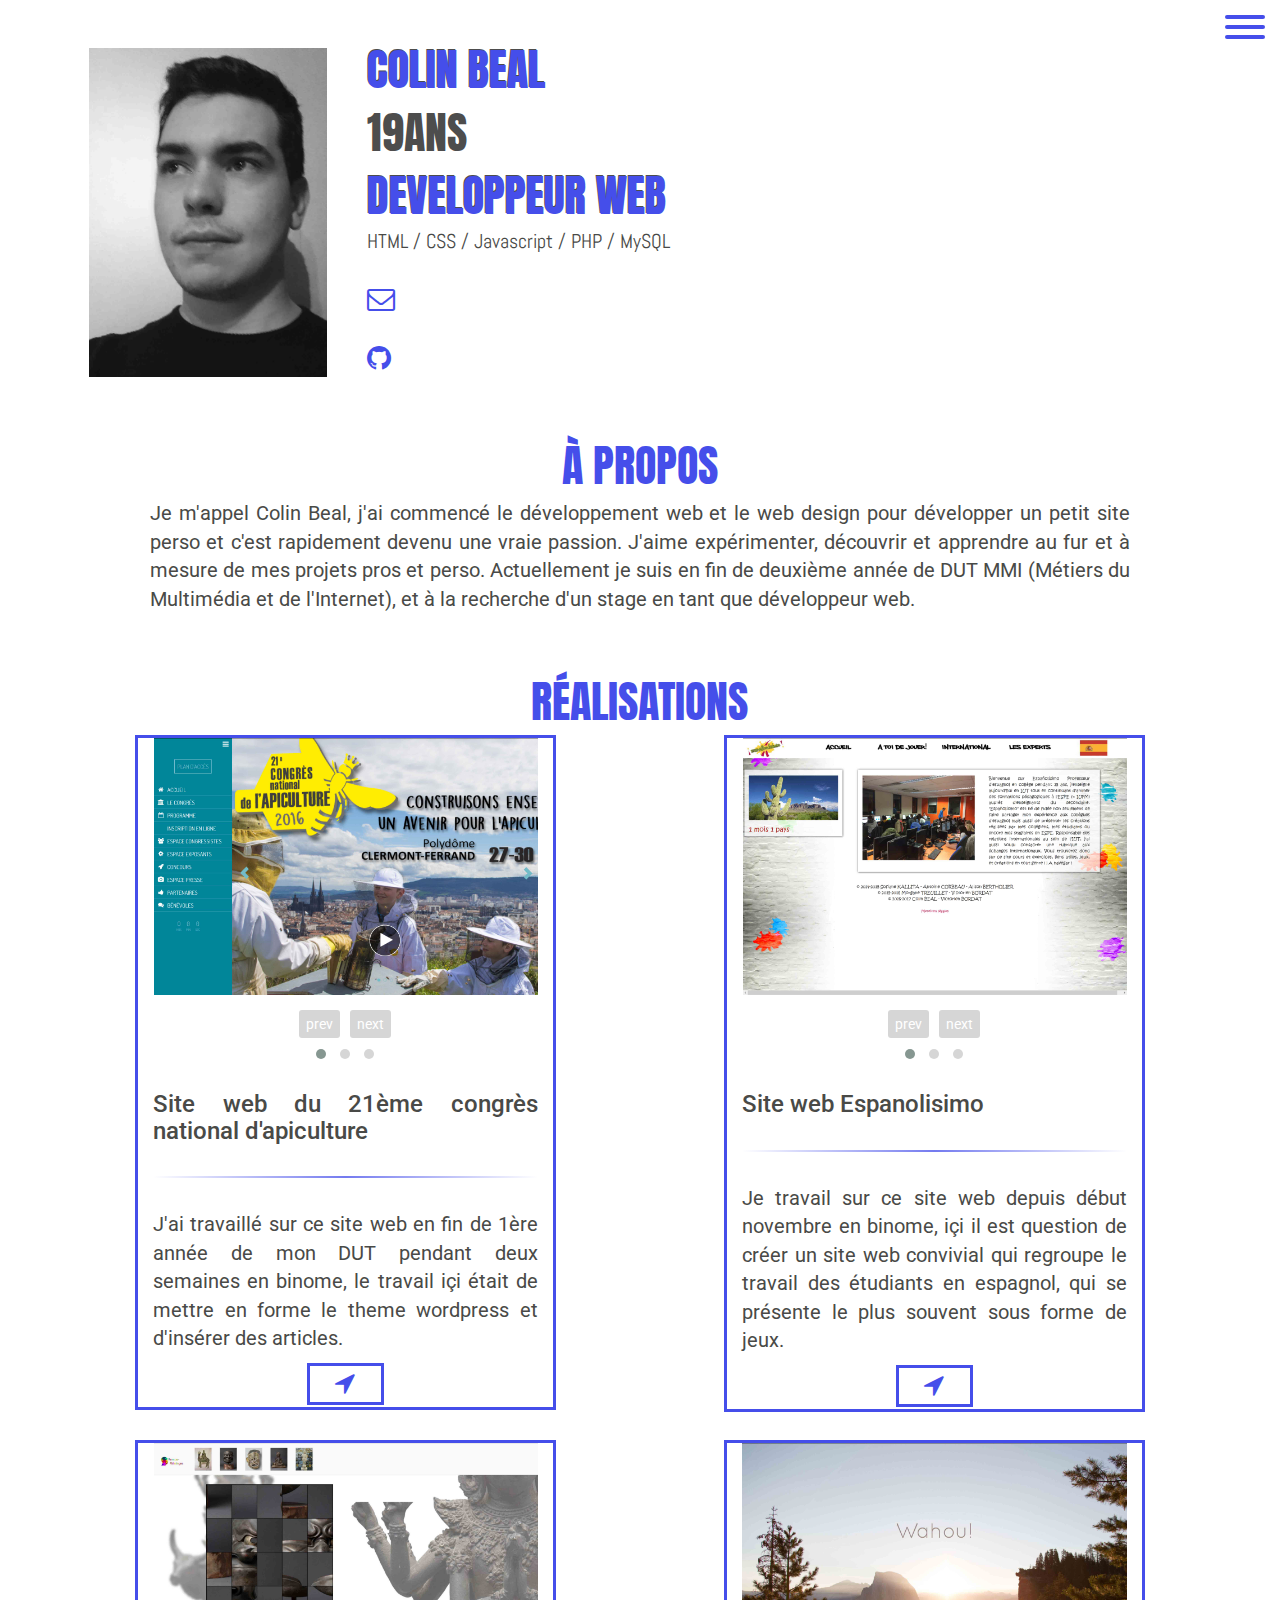
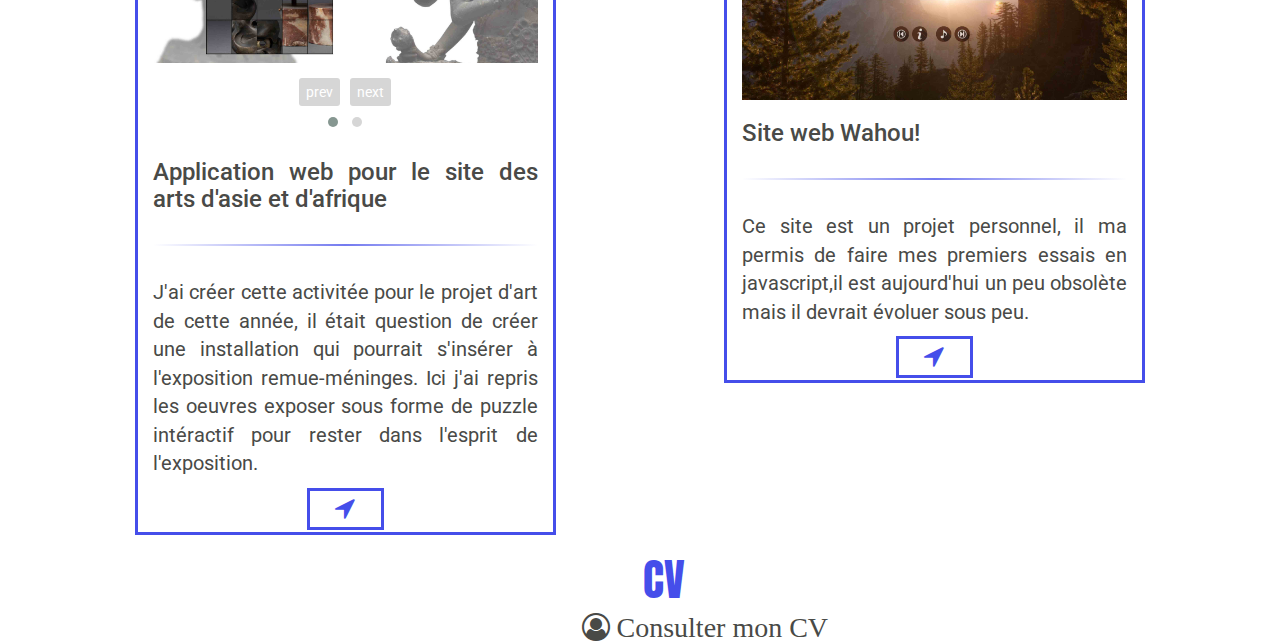
<file: BOOTSTRAP site - Copie/index.html>
﻿<!DOCTYPE html>
<html lang="fr">
  <head>
    <meta charset="utf-8">
    <meta http-equiv="X-UA-Compatible" content="IE=edge">
    <meta name="viewport" content="width=device-width, initial-scale=1">


    <title>Site web de Colin BEAL</title>

    <link href="https://fonts.googleapis.com/css?family=Roboto|Anton|Abel" rel="stylesheet">
      <!-- Bootstrap -->
    <link href="css/bootstrap.css" rel="stylesheet">
			<!-- Font awesome-->
	<link href="css/font-awesome.min.css" rel="stylesheet">
			<!-- Ma feuille de style-->
	<link href="css/style.css" rel="stylesheet">

    <link href="css/hamburger.css" rel="stylesheet">

      <link rel="stylesheet" href="css/owl.carousel.min.css">
      <link rel="stylesheet" href="css/owl.theme.default.min.css">
			  <script src="https://oss.maxcdn.com/html5shiv/3.7.3/html5shiv.min.js"></script>
			  <script src="https://oss.maxcdn.com/respond/1.4.2/respond.min.js"></script>

  </head>
      <body>



      <div class="bgd">
                <div class="container main" id="accueil">
                    <div class="row">
                        <div class="col-md-3 hidden-xs hidden-sm ">
                    <img src="images/3.jpg" alt="photo colin" class="img-responsive img" >
                        </div>
                        <div class="col-md-6">
                            <span class="maintext">COLIN BEAL</span>
                                </br>
                                <span class="maintext2">19ans</span>
                                </br>
                                <span class="maintext">Developpeur web  </span>
                                </br>
                                <span class="maintext3">HTML / CSS / Javascript / PHP / MySQL</span>
                                </br>
                            <i class="fa fa-envelope-o fa-2x un" id="show"><span class="mail">  colinbealwork@gmail.com</span></i>
                            </br>
                            <a href="https://github.com/ColinBeal" target="_blank" ><i class="fa fa-github fa-2x un" id="show"></i></a>




                            </div>
                        <div class=" navbar-fixed-top menu">
                            <button class="hamburger hamburger--collapse pull-right" type="button" onclick='overlay()'>
                             <span class="hamburger-box">
                             <span class="hamburger-inner"></span>
                            </span>
                            </button>
                        <script>
                            // Look for .hamburger
                            var hamburger = document.querySelector(".hamburger");
                            // On click
                            hamburger.addEventListener("click", function() {
                                // Toggle class "is-active"
                                hamburger.classList.toggle("is-active");
                                // Do something else, like open/close menu
                            });
                        </script>
                            <div id="overlay">
                                <div class="liens">
                                    <ul>
                                        <li><a href="#accueil">accueil</a></li>
                                        <li><a href="#aprop">à propos</a></li>
                                        <li><a href="#real">réalisations</a></li>
                                        <li><a href="#cv">CV</a></li>
                                    </ul>
                                </div>
                    </div>
                </div>

  </div>
          <div class="container aprop">
              <h2 id="aprop"> à propos </h2>
              <p>
                  Je m'appel Colin Beal, j'ai commencé le développement web et le web design pour développer un petit site perso et c'est rapidement devenu une vraie passion. J'aime expérimenter, découvrir et apprendre au fur et à mesure de mes projets pros et perso.
                  Actuellement je suis en fin de deuxième année de DUT MMI (Métiers du Multimédia et de l'Internet), et à la recherche d'un stage en tant que développeur web.
              </p>
          </div>
          <div class="container aprop">
              <h2> Réalisations </h2>
            <div class="row">
              <div class="col-md-5 real">
                  <div class="owl-carousel owl-theme">
                      <div> <img src="images/4.jpg" class="img-responsive"> </div>
                      <div> <img src="images/5.jpg" class="img-responsive"> </div>
                      <div> <img src="images/6.jpg" class="img-responsive"> </div>
                  </div>
                  <h3>Site web du 21ème congrès national d'apiculture</h3>
                  <hr/>
                  <p>J'ai travaillé sur ce site web en fin de 1ère année de mon DUT pendant deux semaines en binome, le travail içi était de mettre en forme le theme wordpress et d'insérer des articles.</p>
                    <a class="button" href="http://www.congres-national-apiculture.com" target="_blank" ><i class="fa fa-location-arrow" id="show"></i></a>
              </div>
              <div class="col-md-2"></div>
              <div class="col-md-5 real">
                  <div class="owl-carousel owl-theme">
                      <div> <img src="images/7.jpg" class="img-responsive"> </div>
                      <div> <img src="images/8.jpg" class="img-responsive"> </div>
                      <div> <img src="images/9.jpg" class="img-responsive"> </div>
                  </div>
                  <h3>Site web Espanolisimo</h3>
                  <hr/>
                  <p>Je travail sur ce site web depuis début novembre en binome, içi il est question de créer un site web convivial qui regroupe le travail des étudiants en espagnol, qui se présente le plus souvent sous forme de jeux. </p>
                  <a class="button" href="http://www.espanolisimo.fr" target="_blank" ><i class="fa fa-location-arrow" id="show"></i></a>
              </div>
          </div>
              </br>
              <div class="row">
                  <div class="col-md-5 real">

                      <div class="owl-carousel owl-theme">
                          <div> <img src="images/10.jpg" class="img-responsive"> </div>
                          <div> <img src="images/11.jpg" class="img-responsive"> </div>
                      </div>
                      <h3>Application web pour le site des arts d'asie et d'afrique</h3>
                      <hr/>
                      <p>J'ai créer cette activitée pour le projet d'art de cette année, il était question de créer une installation qui pourrait s'insérer à l'exposition remue-méninges. Ici j'ai repris les oeuvres exposer sous forme de puzzle intéractif pour rester dans l'esprit de l'exposition.</p>
                      <a class="button" href="Puzzle/index.html" target="_blank" ><i class="fa fa-location-arrow" id="show"></i></a>
                  </div>
                  <div class="col-md-2"></div>
                  <div class="col-md-5 real">

                         <img src="images/12.jpg" class="img-responsive">

                      <h3>Site web Wahou!</h3>
                      <hr/>
                      <p>Ce site est un projet personnel, il ma permis de faire mes premiers essais en javascript,il est aujourd'hui un peu obsolète mais il devrait évoluer sous peu. </p>
                      <a class="button" href="Wahou/index.html" target="_blank" ><i class="fa fa-location-arrow" id="show"></i></a>
                  </div>
              </div>




          </div>
                    <div class="container" id="cv">

                        <h2> CV </h2>
                        <div class="row">
                            <div class="col-md-5"> </div>
                            <div class="col-md-4">
                                 <a href="CV%20ColinBEAL.pdf" target="_blank" ><i class="fa fa-user-circle-o fa-2x fa-align-center cv" id="show">  Consulter mon CV</i></a>
                            </div>
                            </div>
                    </div>
          </div>


          <script src="js/jquery.js"></script>
          <script src="js/owl.carousel.min.js"></script>
          <script src="js/bootstrap.min.js"></script>
          <script src="js/monscript.js"></script>
      </body>
</html>
</file>
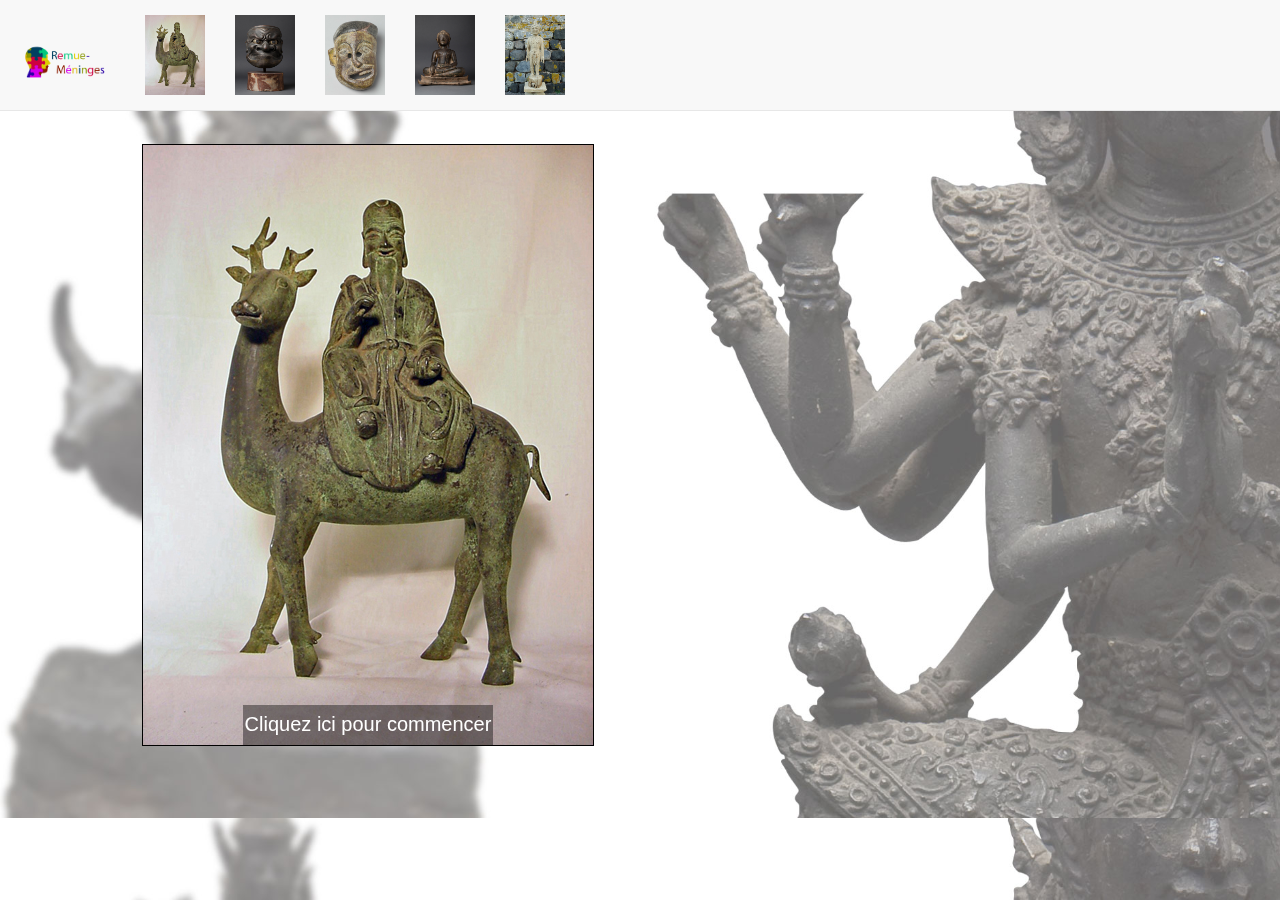
<file: Puzzle/index.html>
<!DOCTYPE html>
<html>
<head>
    <title></title>
  
	
	
		<!-- Bootstrap -->
		<link href="css/bootstrap.css" rel="stylesheet">
		<!-- Police FA:-->
		<link href="css/font-awesome.min.css" rel="stylesheet">
		<!-- Ma feuille de style -->
		<link href="css/site.css" rel="stylesheet">
		
	
	
	
</head>

<body onload="init();">
<div class="container">
	<div class="row">
		<div class="col-md-4">
			<canvas id="canvas" width="300" height="300">Sorry, your browser doesn't support the &lt;canvas&gt; element.</canvas>
		</div>
		<div class="container-fluid"></div>
	</div>
	<!-- /row -->
</div>
<!-- /container -->


<div class="container">
			<nav class="navbar navbar-default navbar-fixed-top entete">
				<div class="container-fluid">
				<!-- Brand and toggle get grouped for better mobile display -->
					<div class="navbar-header">
						<button type="button" class="navbar-toggle collapsed" data-toggle="collapse" data-target="#bs-example-navbar-collapse-1" aria-expanded="false">
							<span class="sr-only">Toggle navigation</span>
							<span class="icon-bar"></span>
							<span class="icon-bar"></span>
							<span class="icon-bar"></span>
						</button>
						<!--Logo /image du site -->
							<a class="navbar-brand" href="#"><img src="images/logo.png" width="100" height="100"> </a>
					</div>

				<!-- Collect the nav links, forms, and other content for toggling -->
					<div class="collapse navbar-collapse" id="bs-example-navbar-collapse-1">
						<ul class="nav navbar-nav">
							<li><a href="2.html"><img src="images/2.jpg" width="60" height="80"> <span class="sr-only">(current)</span></a></li>
							<li><a href="3.html"><img src="images/3.jpg" width="60" height="80"> <span class="sr-only">(current)</span></a></li>
							<li><a href="4.html"><img src="images/4.jpg" width="60" height="80"> <span class="sr-only">(current)</span></a></li>
							<li><a href="5.html"><img src="images/5.jpg" width="60" height="80"> <span class="sr-only">(current)</span></a></li>
							<li><a href="6.html"><img src="images/6.jpg" width="60" height="80"> <span class="sr-only">(current)</span></a></li>
						
			
					</div><!-- /.navbar-collapse -->
				</div>

				
				 <!-- Appel de jquery via un CDN -->
		<script src="https://ajax.googleapis.com/ajax/libs/jquery/1.12.4/jquery.min.js"></script>
	
    <!-- Appel des scripts bootstrap -->
		<script src="js/bootstrap.min.js"></script>
	
		  <!-- script perso -->
		<script src="js/mon_script.js"></script>
				<script src="js/jquery.js"></script>
		  <script src="js/js.js"></script>
</body>

</html>
</file>
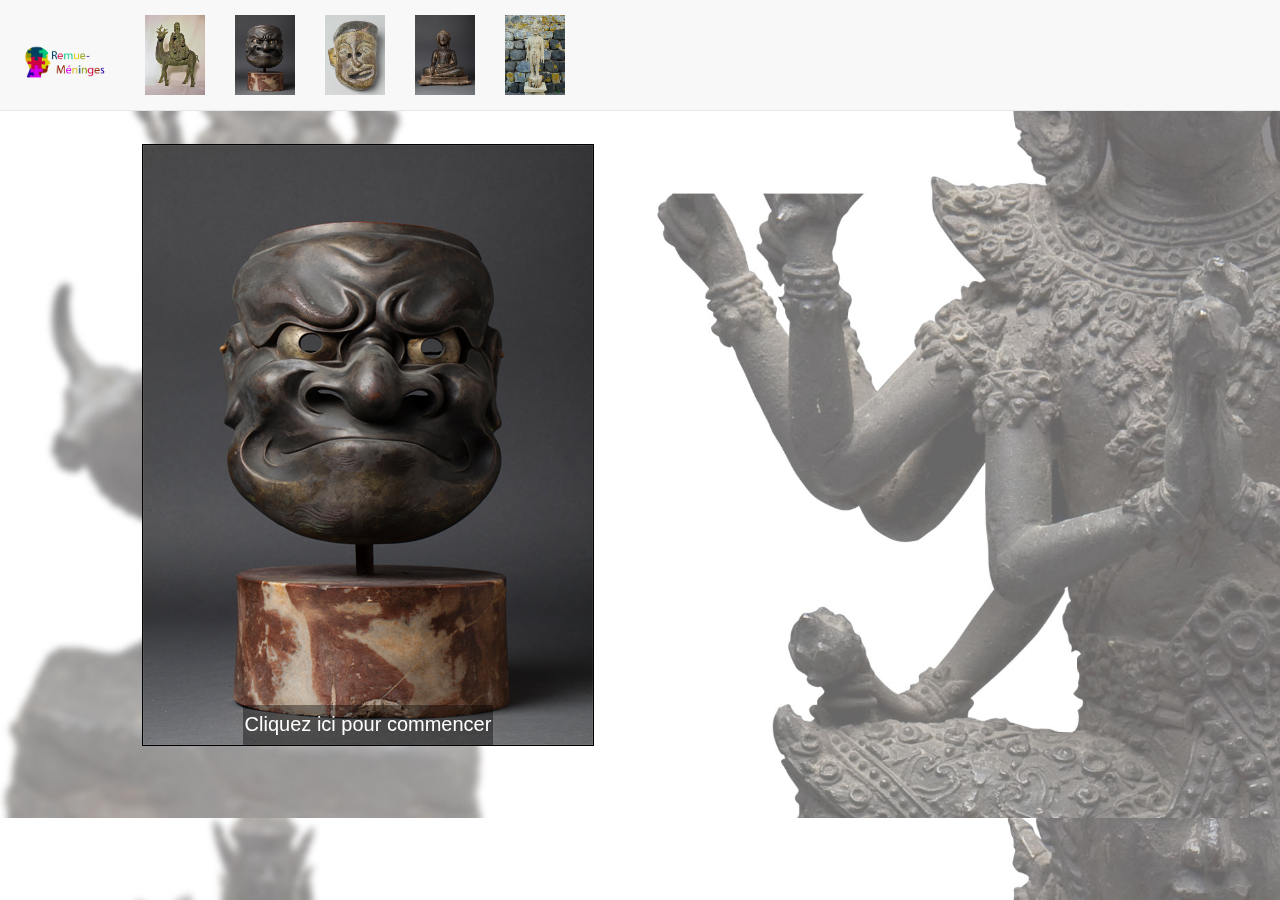
<file: Puzzle/3.html>
<!DOCTYPE html>
<html>
<head>
    <title></title>
  
	
	
		<!-- Bootstrap -->
		<link href="css/bootstrap.css" rel="stylesheet">
		<!-- Police FA:-->
		<link href="css/font-awesome.min.css" rel="stylesheet">
		<!-- Ma feuille de style -->
		<link href="css/site.css" rel="stylesheet">
		
	
	
	
</head>

<body onload="init();">
<div class="container">
	<div class="row">
		<div class="col-md-4">
			<canvas id="canvas" width="300" height="300">Sorry, your browser doesn't support the &lt;canvas&gt; element.</canvas>
		</div>
		<div class="container-fluid"></div>
	</div>
	<!-- /row -->
</div>
<!-- /container -->


<div class="container">
			<nav class="navbar navbar-default navbar-fixed-top entete">
				<div class="container-fluid">
				<!-- Brand and toggle get grouped for better mobile display -->
					<div class="navbar-header">
						<button type="button" class="navbar-toggle collapsed" data-toggle="collapse" data-target="#bs-example-navbar-collapse-1" aria-expanded="false">
							<span class="sr-only">Toggle navigation</span>
							<span class="icon-bar"></span>
							<span class="icon-bar"></span>
							<span class="icon-bar"></span>
						</button>
						<!--Logo /image du site -->
							<a class="navbar-brand" href="#"><img src="images/logo.png" width="100" height="100"> </a>
					</div>

				<!-- Collect the nav links, forms, and other content for toggling -->
					<div class="collapse navbar-collapse" id="bs-example-navbar-collapse-1">
						<ul class="nav navbar-nav">
							<li><a href="2.html"><img src="images/2.jpg" width="60" height="80"> <span class="sr-only">(current)</span></a></li>
							<li><a href="3.html"><img src="images/3.jpg" width="60" height="80"> <span class="sr-only">(current)</span></a></li>
							<li><a href="4.html"><img src="images/4.jpg" width="60" height="80"> <span class="sr-only">(current)</span></a></li>
							<li><a href="5.html"><img src="images/5.jpg" width="60" height="80"> <span class="sr-only">(current)</span></a></li>
							<li><a href="6.html"><img src="images/6.jpg" width="60" height="80"> <span class="sr-only">(current)</span></a></li>
						
			
					</div><!-- /.navbar-collapse -->
				</div>

				
				 <!-- Appel de jquery via un CDN -->
		<script src="https://ajax.googleapis.com/ajax/libs/jquery/1.12.4/jquery.min.js"></script>
	
    <!-- Appel des scripts bootstrap -->
		<script src="js/bootstrap.min.js"></script>
	
		  <!-- script perso -->
		<script src="js/mon_script.js"></script>
				<script src="js/jquery.js"></script>
		  <script src="js/js2.js"></script>
</body>

</html>
</file>
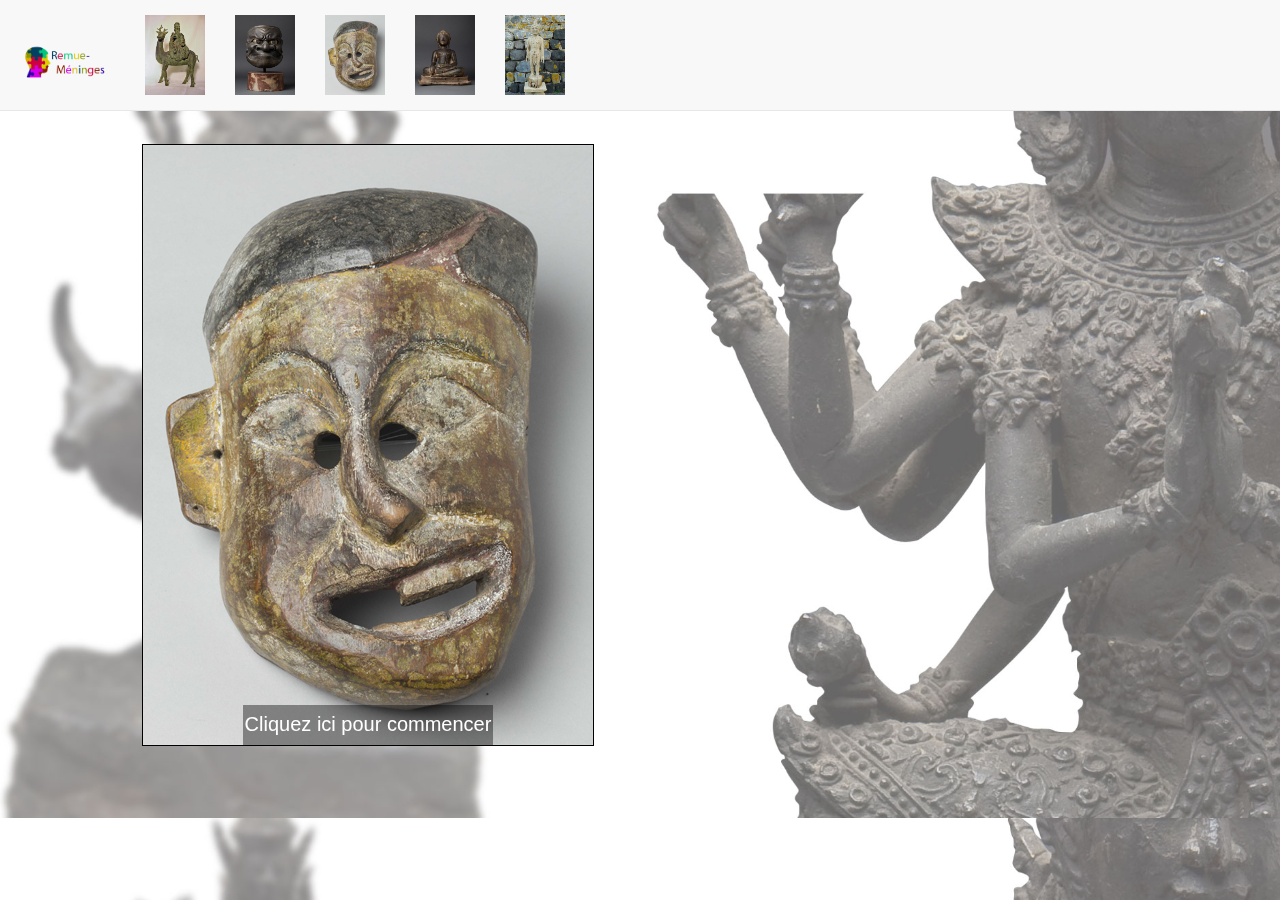
<file: Puzzle/4.html>
<!DOCTYPE html>
<html>
<head>
    <title></title>
  
	
	
		<!-- Bootstrap -->
		<link href="css/bootstrap.css" rel="stylesheet">
		<!-- Police FA:-->
		<link href="css/font-awesome.min.css" rel="stylesheet">
		<!-- Ma feuille de style -->
		<link href="css/site.css" rel="stylesheet">
		
	
	
	
</head>

<body onload="init();">
<div class="container">
	<div class="row">
		<div class="col-md-4">
			<canvas id="canvas" width="300" height="300">Sorry, your browser doesn't support the &lt;canvas&gt; element.</canvas>
		</div>
		<div class="container-fluid"></div>
	</div>
	<!-- /row -->
</div>
<!-- /container -->


<div class="container">
			<nav class="navbar navbar-default navbar-fixed-top entete">
				<div class="container-fluid">
				<!-- Brand and toggle get grouped for better mobile display -->
					<div class="navbar-header">
						<button type="button" class="navbar-toggle collapsed" data-toggle="collapse" data-target="#bs-example-navbar-collapse-1" aria-expanded="false">
							<span class="sr-only">Toggle navigation</span>
							<span class="icon-bar"></span>
							<span class="icon-bar"></span>
							<span class="icon-bar"></span>
						</button>
						<!--Logo /image du site -->
							<a class="navbar-brand" href="#"><img src="images/logo.png" width="100" height="100"> </a>
					</div>

				<!-- Collect the nav links, forms, and other content for toggling -->
					<div class="collapse navbar-collapse" id="bs-example-navbar-collapse-1">
						<ul class="nav navbar-nav">
							<li><a href="2.html"><img src="images/2.jpg" width="60" height="80"> <span class="sr-only">(current)</span></a></li>
							<li><a href="3.html"><img src="images/3.jpg" width="60" height="80"> <span class="sr-only">(current)</span></a></li>
							<li><a href="4.html"><img src="images/4.jpg" width="60" height="80"> <span class="sr-only">(current)</span></a></li>
							<li><a href="5.html"><img src="images/5.jpg" width="60" height="80"> <span class="sr-only">(current)</span></a></li>
							<li><a href="6.html"><img src="images/6.jpg" width="60" height="80"> <span class="sr-only">(current)</span></a></li>
						
			
					</div><!-- /.navbar-collapse -->
				</div>

				
				 <!-- Appel de jquery via un CDN -->
		<script src="https://ajax.googleapis.com/ajax/libs/jquery/1.12.4/jquery.min.js"></script>
	
    <!-- Appel des scripts bootstrap -->
		<script src="js/bootstrap.min.js"></script>
	
		  <!-- script perso -->
		<script src="js/mon_script.js"></script>
				<script src="js/jquery.js"></script>
		  <script src="js/js3.js"></script>
</body>

</html>
</file>
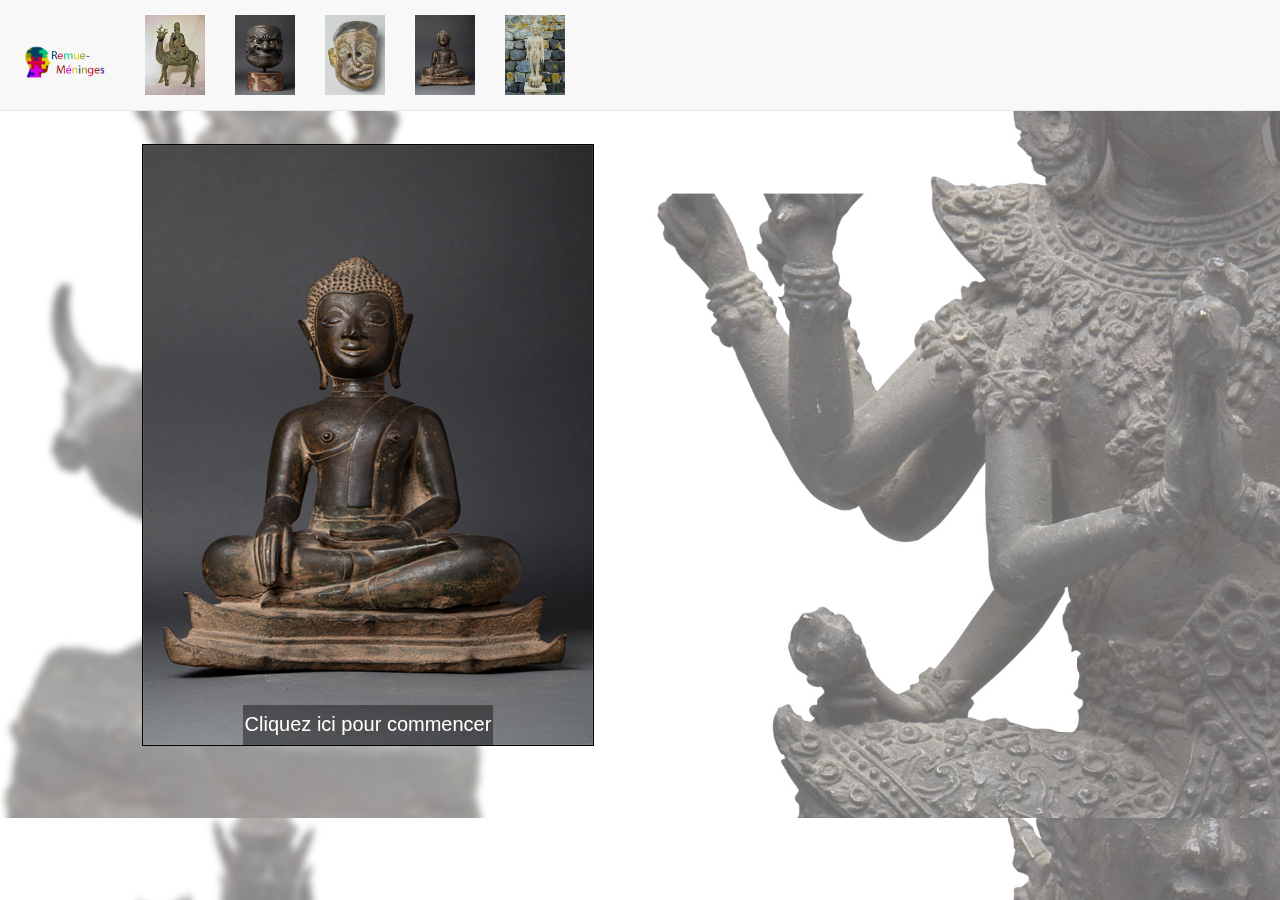
<file: Puzzle/5.html>
<!DOCTYPE html>
<html>
<head>
    <title></title>
  
	
	
		<!-- Bootstrap -->
		<link href="css/bootstrap.css" rel="stylesheet">
		<!-- Police FA:-->
		<link href="css/font-awesome.min.css" rel="stylesheet">
		<!-- Ma feuille de style -->
		<link href="css/site.css" rel="stylesheet">
		
	
	
	
</head>

<body onload="init();">
<div class="container">
	<div class="row">
		<div class="col-md-4">
			<canvas id="canvas" width="300" height="300">Sorry, your browser doesn't support the &lt;canvas&gt; element.</canvas>
		</div>
		<div class="container-fluid"></div>
	</div>
	<!-- /row -->
</div>
<!-- /container -->


<div class="container">
			<nav class="navbar navbar-default navbar-fixed-top entete">
				<div class="container-fluid">
				<!-- Brand and toggle get grouped for better mobile display -->
					<div class="navbar-header">
						<button type="button" class="navbar-toggle collapsed" data-toggle="collapse" data-target="#bs-example-navbar-collapse-1" aria-expanded="false">
							<span class="sr-only">Toggle navigation</span>
							<span class="icon-bar"></span>
							<span class="icon-bar"></span>
							<span class="icon-bar"></span>
						</button>
						<!--Logo /image du site -->
							<a class="navbar-brand" href="#"><img src="images/logo.png" width="100" height="100"> </a>
					</div>

				<!-- Collect the nav links, forms, and other content for toggling -->
					<div class="collapse navbar-collapse" id="bs-example-navbar-collapse-1">
						<ul class="nav navbar-nav">
							<li><a href="2.html"><img src="images/2.jpg" width="60" height="80"> <span class="sr-only">(current)</span></a></li>
							<li><a href="3.html"><img src="images/3.jpg" width="60" height="80"> <span class="sr-only">(current)</span></a></li>
							<li><a href="4.html"><img src="images/4.jpg" width="60" height="80"> <span class="sr-only">(current)</span></a></li>
							<li><a href="5.html"><img src="images/5.jpg" width="60" height="80"> <span class="sr-only">(current)</span></a></li>
							<li><a href="6.html"><img src="images/6.jpg" width="60" height="80"> <span class="sr-only">(current)</span></a></li>
						
			
					</div><!-- /.navbar-collapse -->
				</div>

				
				 <!-- Appel de jquery via un CDN -->
		<script src="https://ajax.googleapis.com/ajax/libs/jquery/1.12.4/jquery.min.js"></script>
	
    <!-- Appel des scripts bootstrap -->
		<script src="js/bootstrap.min.js"></script>
	
		  <!-- script perso -->
		<script src="js/mon_script.js"></script>
				<script src="js/jquery.js"></script>
		  <script src="js/js4.js"></script>
</body>

</html>
</file>
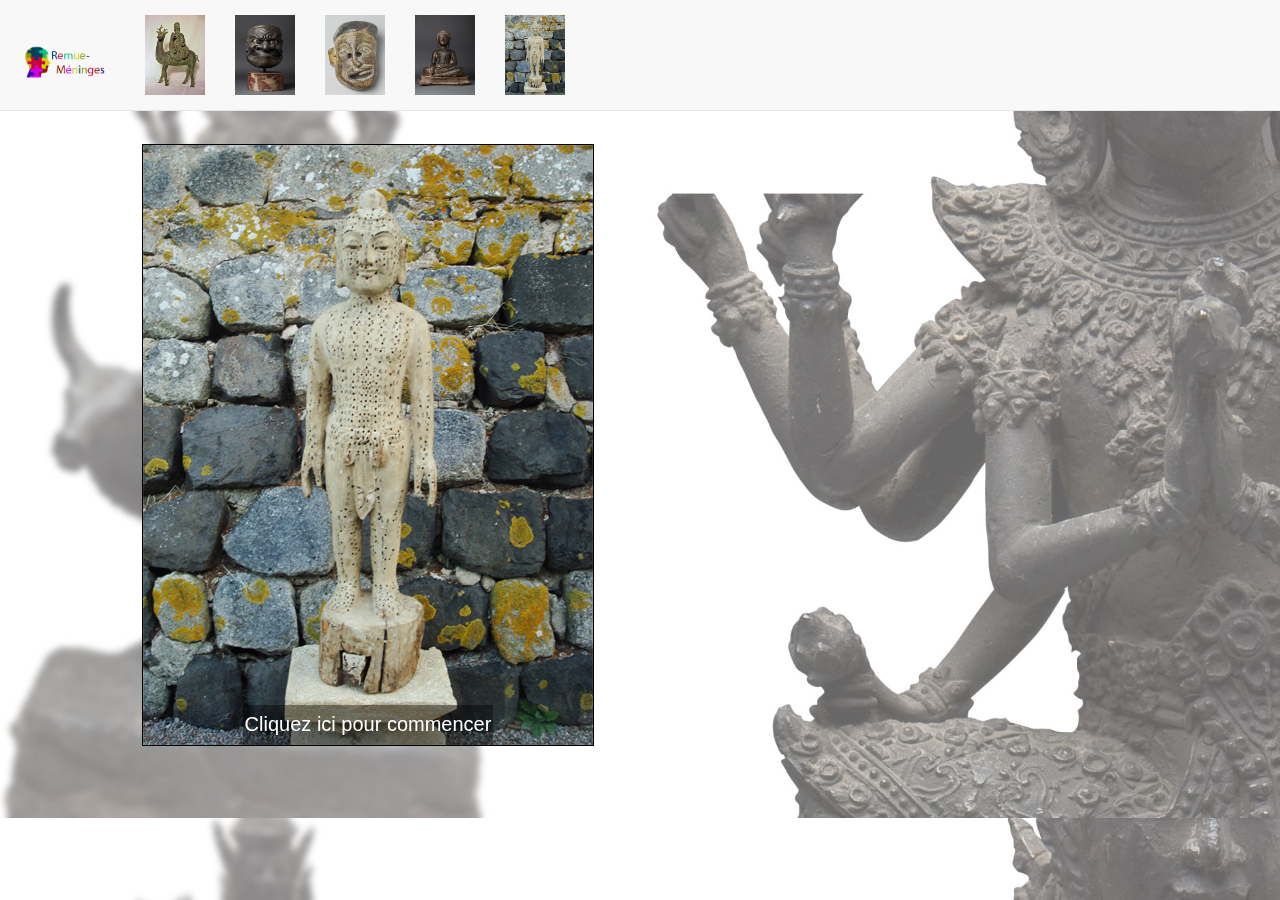
<file: Puzzle/6.html>
<!DOCTYPE html>
<html>
<head>
    <title></title>
  
	
	
		<!-- Bootstrap -->
		<link href="css/bootstrap.css" rel="stylesheet">
		<!-- Police FA:-->
		<link href="css/font-awesome.min.css" rel="stylesheet">
		<!-- Ma feuille de style -->
		<link href="css/site.css" rel="stylesheet">
		
	
	
	
</head>

<body onload="init();">
<div class="container">
	<div class="row">
		<div class="col-md-4">
			<canvas id="canvas" width="300" height="300">Sorry, your browser doesn't support the &lt;canvas&gt; element.</canvas>
		</div>
		<div class="container-fluid"></div>
	</div>
	<!-- /row -->
</div>
<!-- /container -->


<div class="container">
			<nav class="navbar navbar-default navbar-fixed-top entete">
				<div class="container-fluid">
				<!-- Brand and toggle get grouped for better mobile display -->
					<div class="navbar-header">
						<button type="button" class="navbar-toggle collapsed" data-toggle="collapse" data-target="#bs-example-navbar-collapse-1" aria-expanded="false">
							<span class="sr-only">Toggle navigation</span>
							<span class="icon-bar"></span>
							<span class="icon-bar"></span>
							<span class="icon-bar"></span>
						</button>
						<!--Logo /image du site -->
							<a class="navbar-brand" href="#"><img src="images/logo.png" width="100" height="100"> </a>
					</div>

				<!-- Collect the nav links, forms, and other content for toggling -->
					<div class="collapse navbar-collapse" id="bs-example-navbar-collapse-1">
						<ul class="nav navbar-nav">
							<li><a href="2.html"><img src="images/2.jpg" width="60" height="80"> <span class="sr-only">(current)</span></a></li>
							<li><a href="3.html"><img src="images/3.jpg" width="60" height="80"> <span class="sr-only">(current)</span></a></li>
							<li><a href="4.html"><img src="images/4.jpg" width="60" height="80"> <span class="sr-only">(current)</span></a></li>
							<li><a href="5.html"><img src="images/5.jpg" width="60" height="80"> <span class="sr-only">(current)</span></a></li>
							<li><a href="6.html"><img src="images/6.jpg" width="60" height="80"> <span class="sr-only">(current)</span></a></li>
						
			
					</div><!-- /.navbar-collapse -->
				</div>

				
				 <!-- Appel de jquery via un CDN -->
		<script src="https://ajax.googleapis.com/ajax/libs/jquery/1.12.4/jquery.min.js"></script>
	
    <!-- Appel des scripts bootstrap -->
		<script src="js/bootstrap.min.js"></script>
	
		  <!-- script perso -->
		<script src="js/mon_script.js"></script>
				<script src="js/jquery.js"></script>
		  <script src="js/js5.js"></script>
</body>

</html>
</file>
<file: BOOTSTRAP site - Copie/css/style.css>
body {

    background-size: cover;
    position: relative;
    height: 100vh;
    font-family: 'Roboto', sans-serif;

}

.main {
background-color: #ffffff;
 /*   background: rgba(235,235,235,1);
    background: -moz-linear-gradient(left, rgba(235,235,235,1) 0%, rgb(145, 145, 145) 18%, rgba(145,145,145,1) 50%, rgba(145,145,145,1) 59%, rgba(145,145,145,1) 71%, rgba(145,145,145,1) 100%);
    background: -webkit-gradient(left top, right top, color-stop(0%, rgba(235,235,235,1)), color-stop(18%, rgba(145,145,145,1)), color-stop(50%, rgba(145,145,145,1)), color-stop(59%, rgba(145,145,145,1)), color-stop(71%, rgba(145,145,145,1)), color-stop(100%, rgba(145,145,145,1)));
    background: -webkit-linear-gradient(left, rgba(235,235,235,1) 0%, rgba(145,145,145,1) 18%, rgba(145,145,145,1) 50%, rgba(145,145,145,1) 59%, rgba(145,145,145,1) 71%, rgba(145,145,145,1) 100%);
    background: -o-linear-gradient(left, rgba(235,235,235,1) 0%, rgba(145,145,145,1) 18%, rgba(145,145,145,1) 50%, rgba(145,145,145,1) 59%, rgba(145,145,145,1) 71%, rgba(145,145,145,1) 100%);
    background: -ms-linear-gradient(left, rgba(235,235,235,1) 0%, rgba(145,145,145,1) 18%, rgba(145,145,145,1) 50%, rgba(145,145,145,1) 59%, rgba(145,145,145,1) 71%, rgba(145,145,145,1) 100%);
    background: linear-gradient(to right, rgba(235,235,235,1) 0%, rgba(145,145,145,1) 18%, rgba(145,145,145,1) 50%, rgba(145,145,145,1) 59%, rgba(145,145,145,1) 71%, rgba(145,145,145,1) 100%);
    filter: progid:DXImageTransform.Microsoft.gradient( startColorstr='#ebebeb', endColorstr='#919191', GradientType=1 );
    */


    width: 90%;
    margin-top: 3%;
    text-align: justify;
}

.maintext {
    text-shadow: -1px -1px #4d4d4d;
    text-transform: uppercase;
    color: #454eea;
    font-family: 'Anton', sans-serif;
    font-size: 44px;
    text-align: center;
    animation-duration: 5s;
    animation-name: slidein;

}
.maintext2 {
    text-transform: uppercase;
    color: #4d4d4d;
    font-family: 'Anton', sans-serif;
    font-size: 44px;
    animation-duration: 3s;
    animation-name: slidein;
}
.maintext3 {
    font-size: 20px;
    color: #494a47;
    font-family: 'Abel', sans-serif;
    animation-duration: 7s;
    animation-name: slidein;

}


.img{
    padding: 10px;
}

.button{
    font-family: 'Abel', sans-serif;
    font-size: 25px;
    color: rgba(69, 78, 234);
    border-style: solid;
    border-color: #454eea;
    display: block;
    margin: auto;
    width: 20%;
    margin-bottom: 2px;
    text-decoration: none;
    cursor: pointer;
    text-align: center;

}

.aprop {
    background-color: #ffffff;
    color: #494a47;
    font-size: 20px;
    width: 90%;
    margin-top: 3%;
    text-align: justify;
}
@keyframes slidein {
    from {
        margin-left: 30%;
        width: 0%;
    }

    to {
        margin-left: 0%;
        width: 0%;
    }
}

.ico {
    width: 80px;
    height: 80px;
    padding: 5px;
}

h2{
    text-transform: uppercase;
    color: #454eea;
    font-family: 'Anton', sans-serif;
    font-size: 44px;
    text-align: center;
}

.un {
    color: #454eea;
    padding-top: 30px;
    cursor: pointer;
}
i {
    color: #454eea;

    cursor: pointer;
}

.mail{
    visibility:hidden;
}

.menu{
    left:40%;
}

#overlay{
    visibility: hidden;
}

.liens{
    background-color: rgba(69, 78, 234, 0.3);
   width: 200%;
    height:200%;
}
li{
    text-transform: uppercase;

    font-family: 'Anton', sans-serif;
    font-size: 45px;

    list-style-type: none;



}
a
{
    color: #494a47;
    text-decoration: none;
}

.real {
    border-style: solid;
    border-color: #454eea;

}

hr {
    border: 0px solid;
    height: 2px;
    background-image: linear-gradient(to right, rgba(0, 0, 0, 0), rgba(69, 78, 234, 0.75), rgba(0, 0, 0, 0));
    margin: 32px 0px;
    display: block;
}
.cv{
    color: #494a47;

    cursor: pointer;
}
</file>
<file: Puzzle/css/site.css>
body{
    margin: auto;
    background-image: url("../images/fond.jpg");
    background-size: cover;
    font:15px "Helvetica Neue", Helvetica, Arial, sans-serif !important;
}
canvas{
    margin-top: 40%;
    margin-left: 20%;
}
.entete {
    color: #ab822c;
}
</file>
<file: BOOTSTRAP site - Copie/css/hamburger.css>
/*!
     * Hamburgers
     * @description Tasty CSS-animated hamburgers
     * @author Jonathan Suh @jonsuh
     * @site https://jonsuh.com/hamburgers
     * @link https://github.com/jonsuh/hamburgers
     */
.hamburger {
    padding: 15px 15px;
    display: inline-block;
    cursor: pointer;
    transition-property: opacity, filter;
    transition-duration: 0.15s;
    transition-timing-function: linear;
    font: inherit;
    color: inherit;
    text-transform: none;
    background-color: transparent;
    border: 0;
    margin: 0;
    overflow: visible; }
.hamburger:hover {
    opacity: 0.7; }

.hamburger-box {
    width: 40px;
    height: 24px;
    display: inline-block;
    position: relative; }

.hamburger-inner {
    display: block;
    top: 50%;
    margin-top: -2px; }
.hamburger-inner, .hamburger-inner::before, .hamburger-inner::after {
    width: 40px;
    height: 4px;
    background-color: #454eea;
    border-radius: 4px;
    position: absolute;
    transition-property: transform;
    transition-duration: 0.15s;
    transition-timing-function: ease; }
.hamburger-inner::before, .hamburger-inner::after {
    content: "";
    display: block; }
.hamburger-inner::before {
    top: -10px; }
.hamburger-inner::after {
    bottom: -10px; }

/*
   * 3DX
   */
.hamburger--3dx .hamburger-box {
    perspective: 80px; }

.hamburger--3dx .hamburger-inner {
    transition: transform 0.2s cubic-bezier(0.645, 0.045, 0.355, 1), background-color 0s 0.1s cubic-bezier(0.645, 0.045, 0.355, 1); }
.hamburger--3dx .hamburger-inner::before, .hamburger--3dx .hamburger-inner::after {
    transition: transform 0s 0.1s cubic-bezier(0.645, 0.045, 0.355, 1); }

.hamburger--3dx.is-active .hamburger-inner {
    background-color: transparent;
    transform: rotateY(180deg); }
.hamburger--3dx.is-active .hamburger-inner::before {
    transform: translate3d(0, 10px, 0) rotate(45deg); }
.hamburger--3dx.is-active .hamburger-inner::after {
    transform: translate3d(0, -10px, 0) rotate(-45deg); }

/*
   * 3DX Reverse
   */
.hamburger--3dx-r .hamburger-box {
    perspective: 80px; }

.hamburger--3dx-r .hamburger-inner {
    transition: transform 0.2s cubic-bezier(0.645, 0.045, 0.355, 1), background-color 0s 0.1s cubic-bezier(0.645, 0.045, 0.355, 1); }
.hamburger--3dx-r .hamburger-inner::before, .hamburger--3dx-r .hamburger-inner::after {
    transition: transform 0s 0.1s cubic-bezier(0.645, 0.045, 0.355, 1); }

.hamburger--3dx-r.is-active .hamburger-inner {
    background-color: transparent;
    transform: rotateY(-180deg); }
.hamburger--3dx-r.is-active .hamburger-inner::before {
    transform: translate3d(0, 10px, 0) rotate(45deg); }
.hamburger--3dx-r.is-active .hamburger-inner::after {
    transform: translate3d(0, -10px, 0) rotate(-45deg); }

/*
   * 3DY
   */
.hamburger--3dy .hamburger-box {
    perspective: 80px; }

.hamburger--3dy .hamburger-inner {
    transition: transform 0.2s cubic-bezier(0.645, 0.045, 0.355, 1), background-color 0s 0.1s cubic-bezier(0.645, 0.045, 0.355, 1); }
.hamburger--3dy .hamburger-inner::before, .hamburger--3dy .hamburger-inner::after {
    transition: transform 0s 0.1s cubic-bezier(0.645, 0.045, 0.355, 1); }

.hamburger--3dy.is-active .hamburger-inner {
    background-color: transparent;
    transform: rotateX(-180deg); }
.hamburger--3dy.is-active .hamburger-inner::before {
    transform: translate3d(0, 10px, 0) rotate(45deg); }
.hamburger--3dy.is-active .hamburger-inner::after {
    transform: translate3d(0, -10px, 0) rotate(-45deg); }

/*
   * 3DY Reverse
   */
.hamburger--3dy-r .hamburger-box {
    perspective: 80px; }

.hamburger--3dy-r .hamburger-inner {
    transition: transform 0.2s cubic-bezier(0.645, 0.045, 0.355, 1), background-color 0s 0.1s cubic-bezier(0.645, 0.045, 0.355, 1); }
.hamburger--3dy-r .hamburger-inner::before, .hamburger--3dy-r .hamburger-inner::after {
    transition: transform 0s 0.1s cubic-bezier(0.645, 0.045, 0.355, 1); }

.hamburger--3dy-r.is-active .hamburger-inner {
    background-color: transparent;
    transform: rotateX(180deg); }
.hamburger--3dy-r.is-active .hamburger-inner::before {
    transform: translate3d(0, 10px, 0) rotate(45deg); }
.hamburger--3dy-r.is-active .hamburger-inner::after {
    transform: translate3d(0, -10px, 0) rotate(-45deg); }

/*
   * Arrow
   */
.hamburger--arrow.is-active .hamburger-inner::before {
    transform: translate3d(-8px, 0, 0) rotate(-45deg) scale(0.7, 1); }

.hamburger--arrow.is-active .hamburger-inner::after {
    transform: translate3d(-8px, 0, 0) rotate(45deg) scale(0.7, 1); }

/*
   * Arrow Right
   */
.hamburger--arrow-r.is-active .hamburger-inner::before {
    transform: translate3d(8px, 0, 0) rotate(45deg) scale(0.7, 1); }

.hamburger--arrow-r.is-active .hamburger-inner::after {
    transform: translate3d(8px, 0, 0) rotate(-45deg) scale(0.7, 1); }

/*
   * Arrow Alt
   */
.hamburger--arrowalt .hamburger-inner::before {
    transition: top 0.1s 0.15s ease, transform 0.15s cubic-bezier(0.165, 0.84, 0.44, 1); }

.hamburger--arrowalt .hamburger-inner::after {
    transition: bottom 0.1s 0.15s ease, transform 0.15s cubic-bezier(0.165, 0.84, 0.44, 1); }

.hamburger--arrowalt.is-active .hamburger-inner::before {
    top: 0;
    transform: translate3d(-8px, -10px, 0) rotate(-45deg) scale(0.7, 1);
    transition: top 0.1s ease, transform 0.15s 0.1s cubic-bezier(0.895, 0.03, 0.685, 0.22); }

.hamburger--arrowalt.is-active .hamburger-inner::after {
    bottom: 0;
    transform: translate3d(-8px, 10px, 0) rotate(45deg) scale(0.7, 1);
    transition: bottom 0.1s ease, transform 0.15s 0.1s cubic-bezier(0.895, 0.03, 0.685, 0.22); }

/*
   * Arrow Alt Right
   */
.hamburger--arrowalt-r .hamburger-inner::before {
    transition: top 0.1s 0.15s ease, transform 0.15s cubic-bezier(0.165, 0.84, 0.44, 1); }

.hamburger--arrowalt-r .hamburger-inner::after {
    transition: bottom 0.1s 0.15s ease, transform 0.15s cubic-bezier(0.165, 0.84, 0.44, 1); }

.hamburger--arrowalt-r.is-active .hamburger-inner::before {
    top: 0;
    transform: translate3d(8px, -10px, 0) rotate(45deg) scale(0.7, 1);
    transition: top 0.1s ease, transform 0.15s 0.1s cubic-bezier(0.895, 0.03, 0.685, 0.22); }

.hamburger--arrowalt-r.is-active .hamburger-inner::after {
    bottom: 0;
    transform: translate3d(8px, 10px, 0) rotate(-45deg) scale(0.7, 1);
    transition: bottom 0.1s ease, transform 0.15s 0.1s cubic-bezier(0.895, 0.03, 0.685, 0.22); }

/*
   * Boring
   */
.hamburger--boring .hamburger-inner, .hamburger--boring .hamburger-inner::before, .hamburger--boring .hamburger-inner::after {
    transition-property: none; }

.hamburger--boring.is-active .hamburger-inner {
    transform: rotate(45deg); }
.hamburger--boring.is-active .hamburger-inner::before {
    top: 0;
    opacity: 0; }
.hamburger--boring.is-active .hamburger-inner::after {
    bottom: 0;
    transform: rotate(-90deg); }

/*
   * Collapse
   */
.hamburger--collapse .hamburger-inner {
    top: auto;
    bottom: 0;
    transition-duration: 0.15s;
    transition-delay: 0.15s;
    transition-timing-function: cubic-bezier(0.55, 0.055, 0.675, 0.19); }
.hamburger--collapse .hamburger-inner::after {
    top: -20px;
    transition: top 0.3s 0.3s cubic-bezier(0.33333, 0.66667, 0.66667, 1), opacity 0.1s linear; }
.hamburger--collapse .hamburger-inner::before {
    transition: top 0.12s 0.3s cubic-bezier(0.33333, 0.66667, 0.66667, 1), transform 0.15s cubic-bezier(0.55, 0.055, 0.675, 0.19); }

.hamburger--collapse.is-active .hamburger-inner {
    transform: translate3d(0, -10px, 0) rotate(-45deg);
    transition-delay: 0.32s;
    transition-timing-function: cubic-bezier(0.215, 0.61, 0.355, 1); }
.hamburger--collapse.is-active .hamburger-inner::after {
    top: 0;
    opacity: 0;
    transition: top 0.3s cubic-bezier(0.33333, 0, 0.66667, 0.33333), opacity 0.1s 0.27s linear; }
.hamburger--collapse.is-active .hamburger-inner::before {
    top: 0;
    transform: rotate(-90deg);
    transition: top 0.12s 0.18s cubic-bezier(0.33333, 0, 0.66667, 0.33333), transform 0.15s 0.42s cubic-bezier(0.215, 0.61, 0.355, 1); }

/*
   * Collapse Reverse
   */
.hamburger--collapse-r .hamburger-inner {
    top: auto;
    bottom: 0;
    transition-duration: 0.15s;
    transition-delay: 0.15s;
    transition-timing-function: cubic-bezier(0.55, 0.055, 0.675, 0.19); }
.hamburger--collapse-r .hamburger-inner::after {
    top: -20px;
    transition: top 0.3s 0.3s cubic-bezier(0.33333, 0.66667, 0.66667, 1), opacity 0.1s linear; }
.hamburger--collapse-r .hamburger-inner::before {
    transition: top 0.12s 0.3s cubic-bezier(0.33333, 0.66667, 0.66667, 1), transform 0.15s cubic-bezier(0.55, 0.055, 0.675, 0.19); }

.hamburger--collapse-r.is-active .hamburger-inner {
    transform: translate3d(0, -10px, 0) rotate(45deg);
    transition-delay: 0.32s;
    transition-timing-function: cubic-bezier(0.215, 0.61, 0.355, 1); }
.hamburger--collapse-r.is-active .hamburger-inner::after {
    top: 0;
    opacity: 0;
    transition: top 0.3s cubic-bezier(0.33333, 0, 0.66667, 0.33333), opacity 0.1s 0.27s linear; }
.hamburger--collapse-r.is-active .hamburger-inner::before {
    top: 0;
    transform: rotate(90deg);
    transition: top 0.12s 0.18s cubic-bezier(0.33333, 0, 0.66667, 0.33333), transform 0.15s 0.42s cubic-bezier(0.215, 0.61, 0.355, 1); }

/*
   * Elastic
   */
.hamburger--elastic .hamburger-inner {
    top: 2px;
    transition-duration: 0.4s;
    transition-timing-function: cubic-bezier(0.68, -0.55, 0.265, 1.55); }
.hamburger--elastic .hamburger-inner::before {
    top: 10px;
    transition: opacity 0.15s 0.4s ease; }
.hamburger--elastic .hamburger-inner::after {
    top: 20px;
    transition: transform 0.4s cubic-bezier(0.68, -0.55, 0.265, 1.55); }

.hamburger--elastic.is-active .hamburger-inner {
    transform: translate3d(0, 10px, 0) rotate(135deg);
    transition-delay: 0.1s; }
.hamburger--elastic.is-active .hamburger-inner::before {
    transition-delay: 0s;
    opacity: 0; }
.hamburger--elastic.is-active .hamburger-inner::after {
    transform: translate3d(0, -20px, 0) rotate(-270deg);
    transition-delay: 0.1s; }

/*
   * Elastic Reverse
   */
.hamburger--elastic-r .hamburger-inner {
    top: 2px;
    transition-duration: 0.4s;
    transition-timing-function: cubic-bezier(0.68, -0.55, 0.265, 1.55); }
.hamburger--elastic-r .hamburger-inner::before {
    top: 10px;
    transition: opacity 0.15s 0.4s ease; }
.hamburger--elastic-r .hamburger-inner::after {
    top: 20px;
    transition: transform 0.4s cubic-bezier(0.68, -0.55, 0.265, 1.55); }

.hamburger--elastic-r.is-active .hamburger-inner {
    transform: translate3d(0, 10px, 0) rotate(-135deg);
    transition-delay: 0.1s; }
.hamburger--elastic-r.is-active .hamburger-inner::before {
    transition-delay: 0s;
    opacity: 0; }
.hamburger--elastic-r.is-active .hamburger-inner::after {
    transform: translate3d(0, -20px, 0) rotate(270deg);
    transition-delay: 0.1s; }

/*
   * Emphatic
   */
.hamburger--emphatic {
    overflow: hidden; }
.hamburger--emphatic .hamburger-inner {
    transition: background-color 0.2s 0.25s ease-in; }
.hamburger--emphatic .hamburger-inner::before {
    left: 0;
    transition: transform 0.2s cubic-bezier(0.6, 0.04, 0.98, 0.335), top 0.05s 0.2s linear, left 0.2s 0.25s ease-in; }
.hamburger--emphatic .hamburger-inner::after {
    top: 10px;
    right: 0;
    transition: transform 0.2s cubic-bezier(0.6, 0.04, 0.98, 0.335), top 0.05s 0.2s linear, right 0.2s 0.25s ease-in; }
.hamburger--emphatic.is-active .hamburger-inner {
    transition-delay: 0s;
    transition-timing-function: ease-out;
    background-color: transparent; }
.hamburger--emphatic.is-active .hamburger-inner::before {
    left: -80px;
    top: -80px;
    transform: translate3d(80px, 80px, 0) rotate(45deg);
    transition: left 0.2s ease-out, top 0.05s 0.2s linear, transform 0.2s 0.25s cubic-bezier(0.075, 0.82, 0.165, 1); }
.hamburger--emphatic.is-active .hamburger-inner::after {
    right: -80px;
    top: -80px;
    transform: translate3d(-80px, 80px, 0) rotate(-45deg);
    transition: right 0.2s ease-out, top 0.05s 0.2s linear, transform 0.2s 0.25s cubic-bezier(0.075, 0.82, 0.165, 1); }

/*
   * Emphatic Reverse
   */
.hamburger--emphatic-r {
    overflow: hidden; }
.hamburger--emphatic-r .hamburger-inner {
    transition: background-color 0.2s 0.25s ease-in; }
.hamburger--emphatic-r .hamburger-inner::before {
    left: 0;
    transition: transform 0.2s cubic-bezier(0.6, 0.04, 0.98, 0.335), top 0.05s 0.2s linear, left 0.2s 0.25s ease-in; }
.hamburger--emphatic-r .hamburger-inner::after {
    top: 10px;
    right: 0;
    transition: transform 0.2s cubic-bezier(0.6, 0.04, 0.98, 0.335), top 0.05s 0.2s linear, right 0.2s 0.25s ease-in; }
.hamburger--emphatic-r.is-active .hamburger-inner {
    transition-delay: 0s;
    transition-timing-function: ease-out;
    background-color: transparent; }
.hamburger--emphatic-r.is-active .hamburger-inner::before {
    left: -80px;
    top: 80px;
    transform: translate3d(80px, -80px, 0) rotate(-45deg);
    transition: left 0.2s ease-out, top 0.05s 0.2s linear, transform 0.2s 0.25s cubic-bezier(0.075, 0.82, 0.165, 1); }
.hamburger--emphatic-r.is-active .hamburger-inner::after {
    right: -80px;
    top: 80px;
    transform: translate3d(-80px, -80px, 0) rotate(45deg);
    transition: right 0.2s ease-out, top 0.05s 0.2s linear, transform 0.2s 0.25s cubic-bezier(0.075, 0.82, 0.165, 1); }

/*
   * Slider
   */
.hamburger--slider .hamburger-inner {
    top: 2px; }
.hamburger--slider .hamburger-inner::before {
    top: 10px;
    transition-property: transform, opacity;
    transition-timing-function: ease;
    transition-duration: 0.2s; }
.hamburger--slider .hamburger-inner::after {
    top: 20px; }

.hamburger--slider.is-active .hamburger-inner {
    transform: translate3d(0, 10px, 0) rotate(45deg); }
.hamburger--slider.is-active .hamburger-inner::before {
    transform: rotate(-45deg) translate3d(-5.71429px, -6px, 0);
    opacity: 0; }
.hamburger--slider.is-active .hamburger-inner::after {
    transform: translate3d(0, -20px, 0) rotate(-90deg); }

/*
   * Slider Reverse
   */
.hamburger--slider-r .hamburger-inner {
    top: 2px; }
.hamburger--slider-r .hamburger-inner::before {
    top: 10px;
    transition-property: transform, opacity;
    transition-timing-function: ease;
    transition-duration: 0.2s; }
.hamburger--slider-r .hamburger-inner::after {
    top: 20px; }

.hamburger--slider-r.is-active .hamburger-inner {
    transform: translate3d(0, 10px, 0) rotate(-45deg); }
.hamburger--slider-r.is-active .hamburger-inner::before {
    transform: rotate(45deg) translate3d(5.71429px, -6px, 0);
    opacity: 0; }
.hamburger--slider-r.is-active .hamburger-inner::after {
    transform: translate3d(0, -20px, 0) rotate(90deg); }

/*
   * Spring
   */
.hamburger--spring .hamburger-inner {
    top: 2px;
    transition: background-color 0s 0.15s linear; }
.hamburger--spring .hamburger-inner::before {
    top: 10px;
    transition: top 0.12s 0.3s cubic-bezier(0.33333, 0.66667, 0.66667, 1), transform 0.15s cubic-bezier(0.55, 0.055, 0.675, 0.19); }
.hamburger--spring .hamburger-inner::after {
    top: 20px;
    transition: top 0.3s 0.3s cubic-bezier(0.33333, 0.66667, 0.66667, 1), transform 0.15s cubic-bezier(0.55, 0.055, 0.675, 0.19); }

.hamburger--spring.is-active .hamburger-inner {
    transition-delay: 0.32s;
    background-color: transparent; }
.hamburger--spring.is-active .hamburger-inner::before {
    top: 0;
    transition: top 0.12s 0.18s cubic-bezier(0.33333, 0, 0.66667, 0.33333), transform 0.15s 0.32s cubic-bezier(0.215, 0.61, 0.355, 1);
    transform: translate3d(0, 10px, 0) rotate(45deg); }
.hamburger--spring.is-active .hamburger-inner::after {
    top: 0;
    transition: top 0.3s cubic-bezier(0.33333, 0, 0.66667, 0.33333), transform 0.15s 0.32s cubic-bezier(0.215, 0.61, 0.355, 1);
    transform: translate3d(0, 10px, 0) rotate(-45deg); }

/*
   * Spring Reverse
   */
.hamburger--spring-r .hamburger-inner {
    top: auto;
    bottom: 0;
    transition-duration: 0.15s;
    transition-delay: 0s;
    transition-timing-function: cubic-bezier(0.55, 0.055, 0.675, 0.19); }
.hamburger--spring-r .hamburger-inner::after {
    top: -20px;
    transition: top 0.3s 0.3s cubic-bezier(0.33333, 0.66667, 0.66667, 1), opacity 0s linear; }
.hamburger--spring-r .hamburger-inner::before {
    transition: top 0.12s 0.3s cubic-bezier(0.33333, 0.66667, 0.66667, 1), transform 0.15s cubic-bezier(0.55, 0.055, 0.675, 0.19); }

.hamburger--spring-r.is-active .hamburger-inner {
    transform: translate3d(0, -10px, 0) rotate(-45deg);
    transition-delay: 0.32s;
    transition-timing-function: cubic-bezier(0.215, 0.61, 0.355, 1); }
.hamburger--spring-r.is-active .hamburger-inner::after {
    top: 0;
    opacity: 0;
    transition: top 0.3s cubic-bezier(0.33333, 0, 0.66667, 0.33333), opacity 0s 0.32s linear; }
.hamburger--spring-r.is-active .hamburger-inner::before {
    top: 0;
    transform: rotate(90deg);
    transition: top 0.12s 0.18s cubic-bezier(0.33333, 0, 0.66667, 0.33333), transform 0.15s 0.32s cubic-bezier(0.215, 0.61, 0.355, 1); }

/*
   * Stand
   */
.hamburger--stand .hamburger-inner {
    transition: transform 0.1s 0.22s cubic-bezier(0.55, 0.055, 0.675, 0.19), background-color 0s 0.1s linear; }
.hamburger--stand .hamburger-inner::before {
    transition: top 0.1s 0.1s ease-in, transform 0.1s 0s cubic-bezier(0.55, 0.055, 0.675, 0.19); }
.hamburger--stand .hamburger-inner::after {
    transition: bottom 0.1s 0.1s ease-in, transform 0.1s 0s cubic-bezier(0.55, 0.055, 0.675, 0.19); }

.hamburger--stand.is-active .hamburger-inner {
    transform: rotate(90deg);
    background-color: transparent;
    transition: transform 0.1s 0s cubic-bezier(0.215, 0.61, 0.355, 1), background-color 0s 0.22s linear; }
.hamburger--stand.is-active .hamburger-inner::before {
    top: 0;
    transform: rotate(-45deg);
    transition: top 0.1s 0.12s ease-out, transform 0.1s 0.22s cubic-bezier(0.215, 0.61, 0.355, 1); }
.hamburger--stand.is-active .hamburger-inner::after {
    bottom: 0;
    transform: rotate(45deg);
    transition: bottom 0.1s 0.12s ease-out, transform 0.1s 0.22s cubic-bezier(0.215, 0.61, 0.355, 1); }

/*
   * Stand Reverse
   */
.hamburger--stand-r .hamburger-inner {
    transition: transform 0.1s 0.22s cubic-bezier(0.55, 0.055, 0.675, 0.19), background-color 0s 0.1s linear; }
.hamburger--stand-r .hamburger-inner::before {
    transition: top 0.1s 0.1s ease-in, transform 0.1s 0s cubic-bezier(0.55, 0.055, 0.675, 0.19); }
.hamburger--stand-r .hamburger-inner::after {
    transition: bottom 0.1s 0.1s ease-in, transform 0.1s 0s cubic-bezier(0.55, 0.055, 0.675, 0.19); }

.hamburger--stand-r.is-active .hamburger-inner {
    transform: rotate(-90deg);
    background-color: transparent;
    transition: transform 0.1s 0s cubic-bezier(0.215, 0.61, 0.355, 1), background-color 0s 0.22s linear; }
.hamburger--stand-r.is-active .hamburger-inner::before {
    top: 0;
    transform: rotate(-45deg);
    transition: top 0.1s 0.12s ease-out, transform 0.1s 0.22s cubic-bezier(0.215, 0.61, 0.355, 1); }
.hamburger--stand-r.is-active .hamburger-inner::after {
    bottom: 0;
    transform: rotate(45deg);
    transition: bottom 0.1s 0.12s ease-out, transform 0.1s 0.22s cubic-bezier(0.215, 0.61, 0.355, 1); }

/*
   * Spin
   */
.hamburger--spin .hamburger-inner {
    transition-duration: 0.3s;
    transition-timing-function: cubic-bezier(0.55, 0.055, 0.675, 0.19); }
.hamburger--spin .hamburger-inner::before {
    transition: top 0.1s 0.34s ease-in, opacity 0.1s ease-in; }
.hamburger--spin .hamburger-inner::after {
    transition: bottom 0.1s 0.34s ease-in, transform 0.3s cubic-bezier(0.55, 0.055, 0.675, 0.19); }

.hamburger--spin.is-active .hamburger-inner {
    transform: rotate(225deg);
    transition-delay: 0.14s;
    transition-timing-function: cubic-bezier(0.215, 0.61, 0.355, 1); }
.hamburger--spin.is-active .hamburger-inner::before {
    top: 0;
    opacity: 0;
    transition: top 0.1s ease-out, opacity 0.1s 0.14s ease-out; }
.hamburger--spin.is-active .hamburger-inner::after {
    bottom: 0;
    transform: rotate(-90deg);
    transition: bottom 0.1s ease-out, transform 0.3s 0.14s cubic-bezier(0.215, 0.61, 0.355, 1); }

/*
   * Spin Reverse
   */
.hamburger--spin-r .hamburger-inner {
    transition-duration: 0.3s;
    transition-timing-function: cubic-bezier(0.55, 0.055, 0.675, 0.19); }
.hamburger--spin-r .hamburger-inner::before {
    transition: top 0.1s 0.34s ease-in, opacity 0.1s ease-in; }
.hamburger--spin-r .hamburger-inner::after {
    transition: bottom 0.1s 0.34s ease-in, transform 0.3s cubic-bezier(0.55, 0.055, 0.675, 0.19); }

.hamburger--spin-r.is-active .hamburger-inner {
    transform: rotate(-225deg);
    transition-delay: 0.14s;
    transition-timing-function: cubic-bezier(0.215, 0.61, 0.355, 1); }
.hamburger--spin-r.is-active .hamburger-inner::before {
    top: 0;
    opacity: 0;
    transition: top 0.1s ease-out, opacity 0.1s 0.14s ease-out; }
.hamburger--spin-r.is-active .hamburger-inner::after {
    bottom: 0;
    transform: rotate(90deg);
    transition: bottom 0.1s ease-out, transform 0.3s 0.14s cubic-bezier(0.215, 0.61, 0.355, 1); }

/*
   * Squeeze
   */
.hamburger--squeeze .hamburger-inner {
    transition-duration: 0.1s;
    transition-timing-function: cubic-bezier(0.55, 0.055, 0.675, 0.19); }
.hamburger--squeeze .hamburger-inner::before {
    transition: top 0.1s 0.14s ease, opacity 0.1s ease; }
.hamburger--squeeze .hamburger-inner::after {
    transition: bottom 0.1s 0.14s ease, transform 0.1s cubic-bezier(0.55, 0.055, 0.675, 0.19); }

.hamburger--squeeze.is-active .hamburger-inner {
    transform: rotate(45deg);
    transition-delay: 0.14s;
    transition-timing-function: cubic-bezier(0.215, 0.61, 0.355, 1); }
.hamburger--squeeze.is-active .hamburger-inner::before {
    top: 0;
    opacity: 0;
    transition: top 0.1s ease, opacity 0.1s 0.14s ease; }
.hamburger--squeeze.is-active .hamburger-inner::after {
    bottom: 0;
    transform: rotate(-90deg);
    transition: bottom 0.1s ease, transform 0.1s 0.14s cubic-bezier(0.215, 0.61, 0.355, 1); }

/*
   * Vortex
   */
.hamburger--vortex .hamburger-inner {
    transition-duration: 0.3s;
    transition-timing-function: cubic-bezier(0.19, 1, 0.22, 1); }
.hamburger--vortex .hamburger-inner::before, .hamburger--vortex .hamburger-inner::after {
    transition-duration: 0s;
    transition-delay: 0.1s;
    transition-timing-function: linear; }
.hamburger--vortex .hamburger-inner::before {
    transition-property: top, opacity; }
.hamburger--vortex .hamburger-inner::after {
    transition-property: bottom, transform; }

.hamburger--vortex.is-active .hamburger-inner {
    transform: rotate(765deg);
    transition-timing-function: cubic-bezier(0.19, 1, 0.22, 1); }
.hamburger--vortex.is-active .hamburger-inner::before, .hamburger--vortex.is-active .hamburger-inner::after {
    transition-delay: 0s; }
.hamburger--vortex.is-active .hamburger-inner::before {
    top: 0;
    opacity: 0; }
.hamburger--vortex.is-active .hamburger-inner::after {
    bottom: 0;
    transform: rotate(90deg); }

/*
   * Vortex Reverse
   */
.hamburger--vortex-r .hamburger-inner {
    transition-duration: 0.3s;
    transition-timing-function: cubic-bezier(0.19, 1, 0.22, 1); }
.hamburger--vortex-r .hamburger-inner::before, .hamburger--vortex-r .hamburger-inner::after {
    transition-duration: 0s;
    transition-delay: 0.1s;
    transition-timing-function: linear; }
.hamburger--vortex-r .hamburger-inner::before {
    transition-property: top, opacity; }
.hamburger--vortex-r .hamburger-inner::after {
    transition-property: bottom, transform; }

.hamburger--vortex-r.is-active .hamburger-inner {
    transform: rotate(-765deg);
    transition-timing-function: cubic-bezier(0.19, 1, 0.22, 1); }
.hamburger--vortex-r.is-active .hamburger-inner::before, .hamburger--vortex-r.is-active .hamburger-inner::after {
    transition-delay: 0s; }
.hamburger--vortex-r.is-active .hamburger-inner::before {
    top: 0;
    opacity: 0; }
.hamburger--vortex-r.is-active .hamburger-inner::after {
    bottom: 0;
    transform: rotate(-90deg); }
</file>
